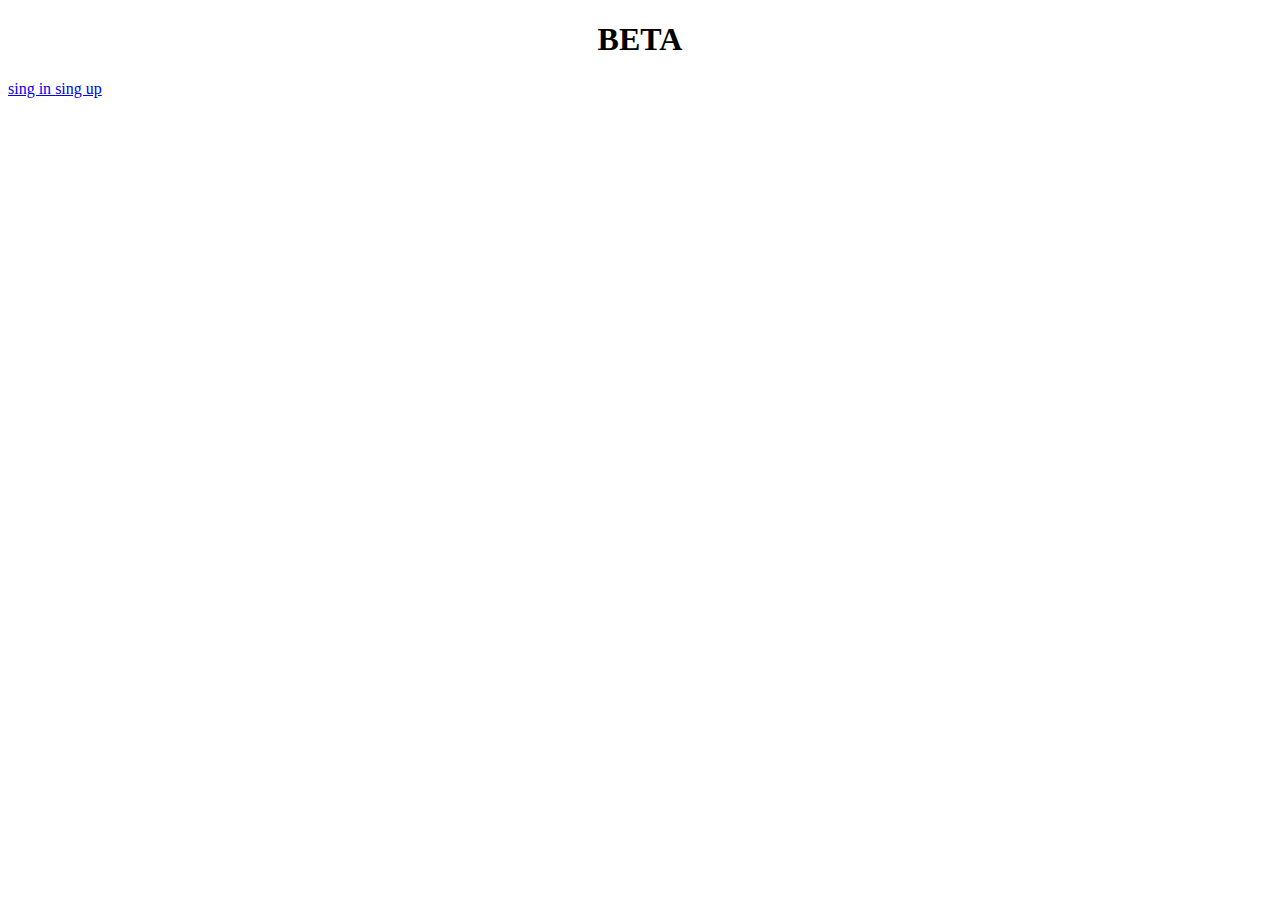
<file: index.html>
<!DOCTYPE html>
<html lang="en">
<head>
    <meta charset="UTF-8">
    <meta name="viewport" content="width=device-width, initial-scale=1.0">
    <title>primero</title>
    <link rel="stylesheet" href="index.css">
</head>
<body>
<center><h1>BETA</h1></center>
</div>
</body >
<a href="http://127.0.0.1/BETA/api/src/login_Form.html" target="_blank"> sing in </a>
<a href="http://127.0.0.1/BETA/api/src/register_Form.html" target="_blank"> sing up </a>
</html>
</file>
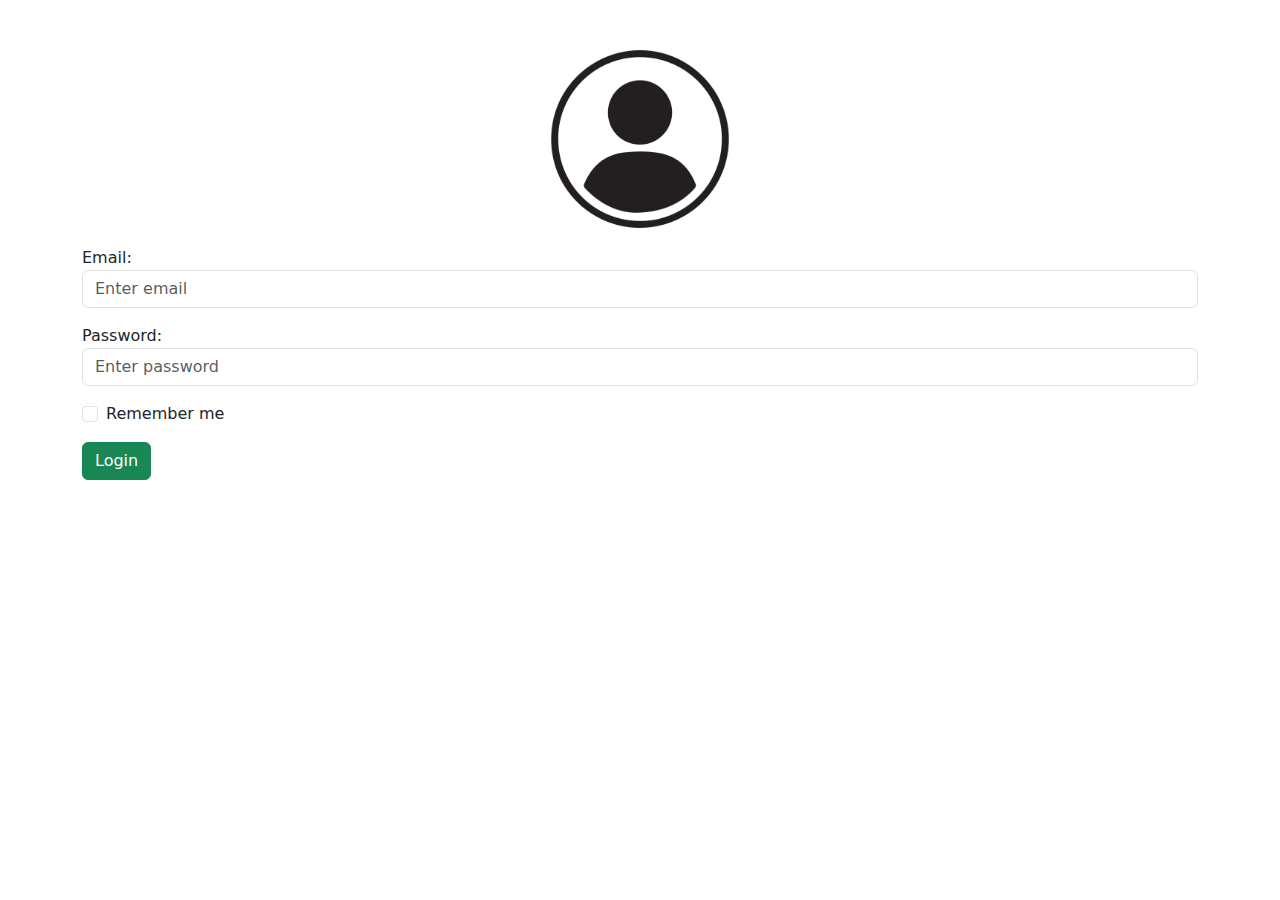
<file: api/src/login_form.html>
<!DOCTYPE html>
<html lang="en">
<head>
  <title>login form</title>
  <meta charset="utf-8">
  <meta name="viewport" content="width=device-width, initial-scale=1">
  <link href="https://cdn.jsdelivr.net/npm/bootstrap@5.3.3/dist/css/bootstrap.min.css" rel="stylesheet">
  <script src="https://cdn.jsdelivr.net/npm/bootstrap@5.3.3/dist/js/bootstrap.bundle.min.js"></script>
</head>
<body>
<br><br><center><img src="img/usr.webp" width="300px" alt="user" ></center>
<div class="container mt-3">
  
  <form action="backend/signip.php" method="post">
    <div class="mb-3 mt-3">
      <label for="email">Email:</label>
      <input type="email" class="form-control" id="email" placeholder="Enter email" name="emailalias" >
    </div>
    <div class="mb-3">
      <label for="pwd">Password:</label>
      <input type="password" class="form-control" id="pwd" placeholder="Enter password" name="passwd">
    </div>
    <div class="form-check mb-3">
      <label class="form-check-label">
        <input class="form-check-input" type="checkbox" name="remember"> Remember me
      </label>
    </div>
    <button type="submit" class="btn btn-success">Login</button>
  </form>
</div>

</body>
</html>
</file>
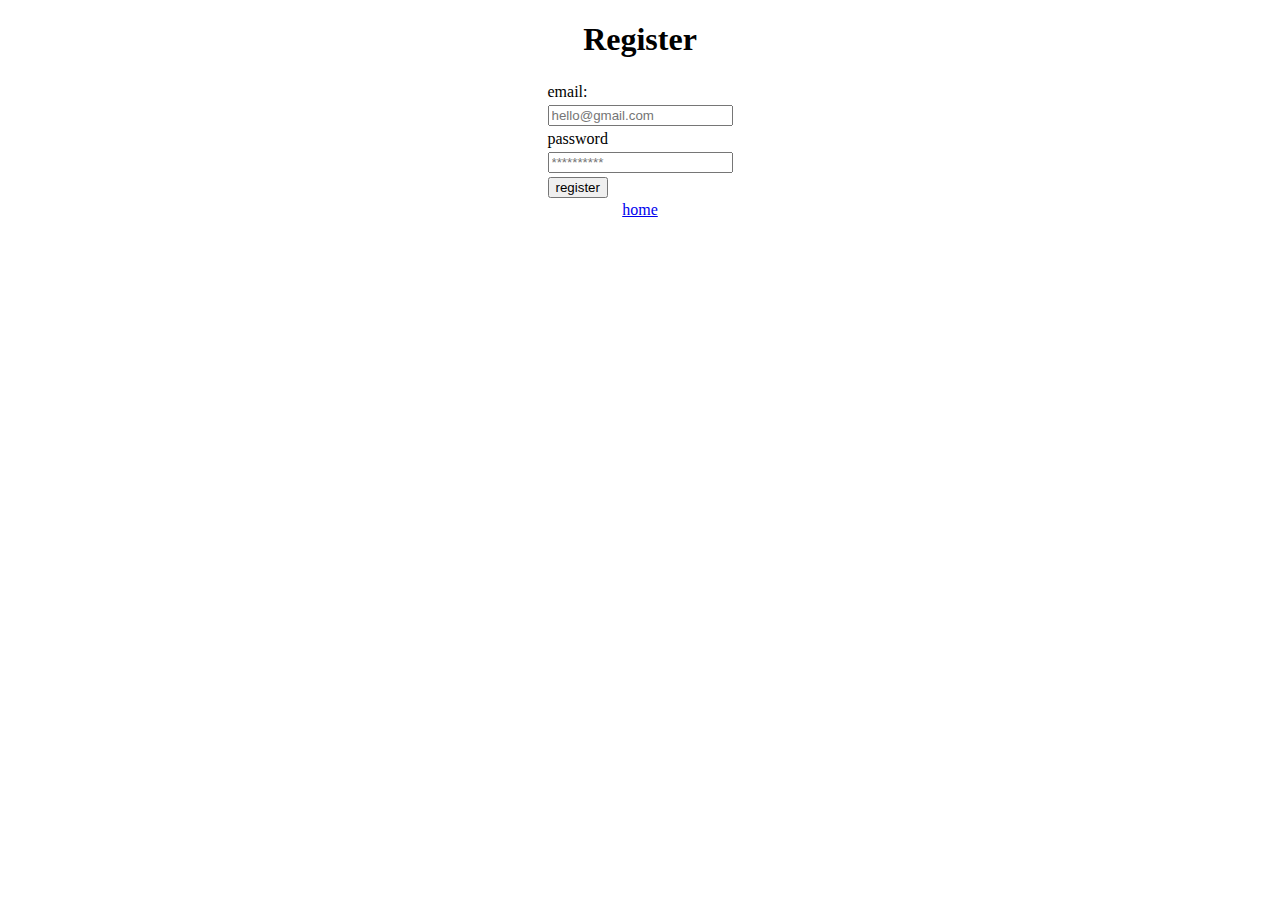
<file: api/src/register_form.html>
<!DOCTYPE html>
<html lang="en">
<head>
    <meta charset="UTF-8">
    <meta name="viewport" content="width=device-width, initial-scale=1.0">
    <title>Register Fomr</title>
</head>
<body>
    <center><h1>Register</h1></center>
    <form name="register-form" action="backend/signup.php" method="post">
<center>
    <table border="0" align="center">
        <tr>
            <td><label>email:</label></td>
            </tr>
            <tr><td><input type="email" name="emailalias" placeholder="hello@gmail.com" required></td>
            </tr>
<tr>
<td><label>password</label></td>
</tr>
<tr><td><input type="password" name="passwd" placeholder="**********" title="please , you need a password" required></td></tr>



    <tr><td><button>register</button></td></tr>
</table>


<a href="http://127.0.0.1/BETA/" target="_blank"> home 
   
</center>
</body>

</html>
</file>
<file: index.css>
.one{

background-color: bisque;
margin: 20px 20px 20px 20px;


}

.ori{
    background-color: aqua;
    padding: 2PX 2PX 2PX 2PX ;
}
</file>
